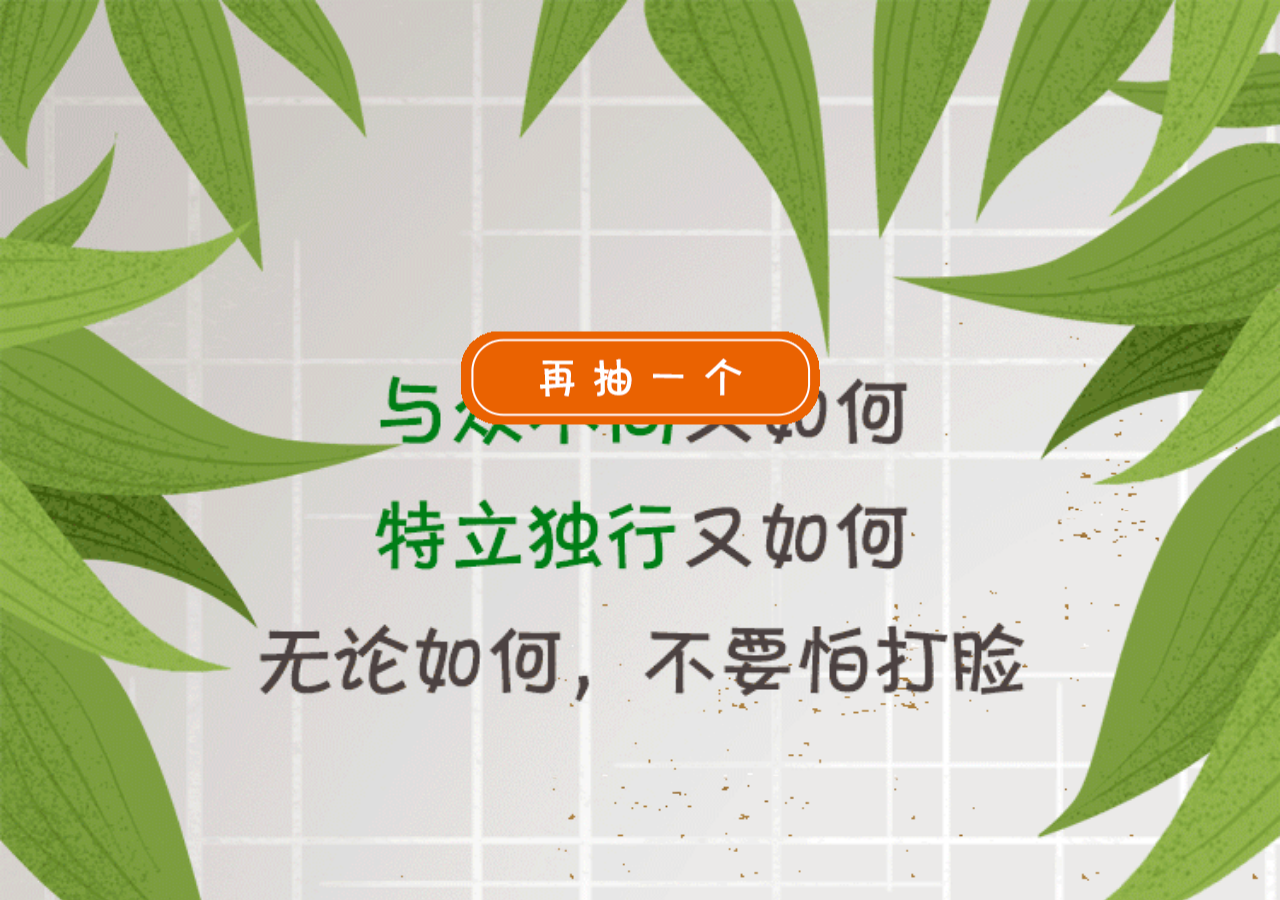
<file: duanwu/eight.html>
<!DOCTYPE html>
<html lang="en">
<head>
    <meta charset="UTF-8">
    <meta http-equiv= "expires" content= "0"/>
    <meta name="viewport" content="width=device-width,initial-scale=1.0,maximum-scale=1.0,user-scalable=0">
    <meta http-equiv="X-UA-Compatible" content="ie=edge">
    <title>我只“粽”意你</title>
    <link rel="stylesheet" href="../css/duanwu_css/base.css">
    <style>
        *{margin: 0;padding: 0;}
        html,body{width: 100%;height: 100%;background: url(../images/duanwu_img/ditu_k.png) bottom center repeat;background-size: 100%;}
        .con{width: 100%;height: 100%;position: relative;background: url(../images/duanwu_img/008.png) top center no-repeat;background-size: 100%;}
        /* .img img{width: 100%;height: auto;display: block;margin: 0 auto;} */
        .con a{position: absolute;left: 50%;top: 42%;transform: translate(-50%,-50%)}
        .con img{width: 100%;height: auto;}
    </style>
    <script src="https://res.wx.qq.com/open/js/jweixin-1.2.0.js"></script>
    <script type="text/javascript">
      function is_weixin(){
        var ua = navigator.userAgent.toLowerCase();
        if(ua.match(/MicroMessenger/i)=="micromessenger") {//alert(1);
          return true;
        } else {//alert(2)
          return false;
        };
      };
      if(is_weixin()){
        var link = "${obj.link?!''}";
        var type = "link";
        var dataUrl = "";//"${obj.dataUrl}";
        var img_url = "https://dgtt.besttoptoday.com/series/list/20206/e2i6WpjsE2.jpg";
        wx.config({
          debug: false, // 开启调试模式,调用的所有api的返回值会在客户端alert出来，若要查看传入的参数，可以在pc端打开，参数信息会通过log打出，仅在pc端时才会打印。
          appId: "${obj.appId?!''}", // 必填，公众号的唯一标识
          timestamp: "${obj.timestamp?!''}", // 必填，生成签名的时间戳
          nonceStr: "${obj.nonceStr?!''}", // 必填，生成签名的随机串
          signature: "${obj.signature?!''}", // 必填，签名，见附录1
          jsApiList: [
            'checkJsApi',
            'onMenuShareTimeline',
            'onMenuShareAppMessage',
            'onMenuShareQQ',
            'onMenuShareWeibo',
            'onMenuShareQZone',
            'hideMenuItems',
            'showMenuItems',
            'hideAllNonBaseMenuItem',
            'showAllNonBaseMenuItem',
            'translateVoice',
            'startRecord',
            'stopRecord',
            'onVoiceRecordEnd',
            'playVoice',
            'onVoicePlayEnd',
            'pauseVoice',
            'stopVoice',
            'uploadVoice',
            'downloadVoice'
          ]  // 必填，需要使用的JS接口列表，所有JS接口列表见附录2 ngrok
        });

        wx.ready(function(){

          wx.hideMenuItems({
            menuList: ["menuItem:copyUrl"] // 要隐藏的菜单项，只能隐藏“传播类”和“保护类”按钮
          });
          // config信息验证后会执行ready方法，所有接口调用都必须在config接口获得结果之后，config是一个客户端的异步操作，所以如果需要在页面加载时就调用相关接口，则须把相关接口放在ready函数中调用来确保正确执行。对于用户触发时才调用的接口，则可以直接调用，不需要放在ready函数中。

          //分享到朋友圈
          wx.onMenuShareTimeline({
            title: "这个端午，我只“粽”意你", // 分享标题
            link: link, // 分享链接，该链接域名必须与当前企业的可信域名一致
            imgUrl: img_url , // 分享图标
            dataUrl: dataUrl,
            success: function () {
              // 用户确认分享后执行的回调函数
              // $.post("zhuanfa",{"id":audioId},function(data){console.log("转发成功！")});
            },
            cancel: function () {
              // 用户取消分享后执行的回调函数
            }
          });

          //分享到朋友
          wx.onMenuShareAppMessage({
            title: "这个端午，我只“粽”意你", // 分享标题
            desc: "今今乐道读书会为你献上端午“盲粽”", // 分享描述
            link: link, // 分享链接，该链接域名必须与当前企业的可信域名一致
            imgUrl: img_url, // 分享图标
            type: type, // 分享类型,music、video或link，不填默认为link
            dataUrl: dataUrl, // 如果type是music或video，则要提供数据链接，默认为空
            success: function () {
              // 用户确认分享后执行的回调函数
              // $.post("zhuanfa",{"id":audioId},function(data){console.log("转发成功！")});
            },
            cancel: function () {
              // 用户取消分享后执行的回调函数
            }
          });
        });
      }
    </script>
</head>
<body>
<div style="display:none"><p class="bbh_p">50</p ><p id="shortTitle" style="display:none;">今今乐道读书会为你献上端午“盲粽”</p >
    <img src="../images/duanwu_img/share.jpg" style="display:none;" id="picture"><span id="shareUrl">${obj.link}</span></div>
<div class="con">
    <a href="javascript:;" class="again">
        <img src="../images/duanwu_img/003-bt.png" alt="">
    </a>
</div>
<div class="share" style="display: none;"></div>
<div class="qrcode" style="display: none;"></div>
<script src="../js/jquery-1.8.3.min.js"></script>
<!--分享-->
<script type="text/javascript">
  var u = navigator.userAgent, app =  navigator.appVersion;
  var isAndroid = u.indexOf('Android') > -1 ||  u.indexOf('Linux') > -1; //android终端或者uc浏览器
  var isiOS = !!u.match(/\(i[^;]+;( U;)? CPU.+Mac  OS X/); //ios终端
  var isiosapp = u.indexOf('Safari') == -1 &&  u.indexOf('Language') == -1 &&  u.indexOf('MicroMessenger') == -1;
  var isanapp = u.indexOf('igetapp') > -1;
  //判断该页面是否在微信上？
  function is_weixn(){
    var ua = navigator.userAgent.toLowerCase();
    if(ua.match(/MicroMessenger/i)=="micromessenger")  {//alert(1);
      return true;
    } else {//alert(2)
      return false;
    };
  };
  function toptodayandroid(top){
    var bt = "这个端午，我只“粽”意你";
    var fb =  "今今乐道读书会为你献上端午“盲粽”";
    var pic =  "https://dgtt.besttoptoday.com/series/list/20206/e2i6WpjsE2.jpg";
    var url = "${obj.link}";
    //url = "http://"+url+"/index/share?ucid=${obj.user_id}";
    console.log(url);
    var bb = top;
    $(".bbh_p").text(bb);
    if(bb>=43){
      function chc(){
        window.local_obj.getShareInfo(bt,fb,pic,url);
      };
      chc();
    };
  };
  //ios显示分享按钮
  //微信
  if(is_weixn()){
    $('.qrcode').show();
    $('.share').remove();
  }
  // iOS 浏览器和 Android 浏览器
  if(!is_weixn() && !isiosapp && isiOS || !is_weixn() && !isanapp && isAndroid){
    $('.qrcode').show();
    $('.share').remove();
  }
  // iosAPP AndroidAPP
  if(isiOS&&isiosapp){
    //判断选择的哪个
    $('.share').show();
    $('.qrcode').remove();
    $('.share').click(function(){
      window.location = "share://share_text";
    });
  }else if(isAndroid && isanapp){
    $('.share').show();
    $('.qrcode').remove();
    $('.share').click(function(){
      window.local_obj.shouldStartLoadWithRequest("share://share_text");
    });
  }
</script>
<!--判断环境-->
<script type="text/javascript">
  window.onload = function() {
    $(function() {
      //判断手机环境
      var u = navigator.userAgent, app = navigator.appVersion;
      var isAndroid = u.indexOf('Android') > -1
        || u.indexOf('Linux') > -1; //android终端或者uc浏览器
      var isiOS = !!u.match(/\(i[^;]+;( U;)? CPU.+Mac OS X/); //ios终端
      var isiosapp = u.indexOf('Safari') == -1
        && u.indexOf('Language') == -1
        && u.indexOf('MicroMessenger') == -1;
      var isanapp = u.indexOf('igetapp') > -1;
      function is_weixn() {
        var ua = navigator.userAgent.toLowerCase();
        if (ua.match(/MicroMessenger/i) == "micromessenger") {
          return true;
        } else {
          return false;
        }
        ;
      }
      ;

      if(isiOS && screen.height >= 812 && isiosapp && !is_weixn()){
      // if (isiOS && screen.height >= 812 && !is_weixn()) {
        // iphone x app
        $('body').css("margin-top","88px");
        $('body').css("padding-bottom","34px");
        var oMeta = document.createElement('meta');
        oMeta.content = 'width=device-width, initial-scale=1.0, maximum-scale=1.0, user-scalable=no,viewport-fit=cover';
        oMeta.name = 'viewport';
        document.getElementsByTagName('head')[0].appendChild(oMeta);
        $(".con a").css({top: '35%'})

      }


      if ((screen.height < 667 && !is_weixn())) {
        //iphone 5 app
        var oMeta = document.createElement('meta');
        oMeta.content = 'width=device-width, initial-scale=1.0, maximum-scale=1.0, user-scalable=no';
        oMeta.name = 'viewport';
        document.getElementsByTagName('head')[0].appendChild(oMeta);
        $(".con a").css({width: '125px'})

      };

      if ((screen.height < 667)) {
        //iphone 5 app
        var oMeta = document.createElement('meta');
        oMeta.content = 'width=device-width, initial-scale=1.0, maximum-scale=1.0, user-scalable=no';
        oMeta.name = 'viewport';
        document.getElementsByTagName('head')[0].appendChild(oMeta);
        $(".con a").css({width: '125px'})

      };
    })
  }
</script>
<script>
  $(".again").click(function () {
    window.location.replace("index_two?ucid=${obj.ucid}&isWKWebview=${obj.isWKWebview}");
  })
</script>
</body>
</html>
</file>
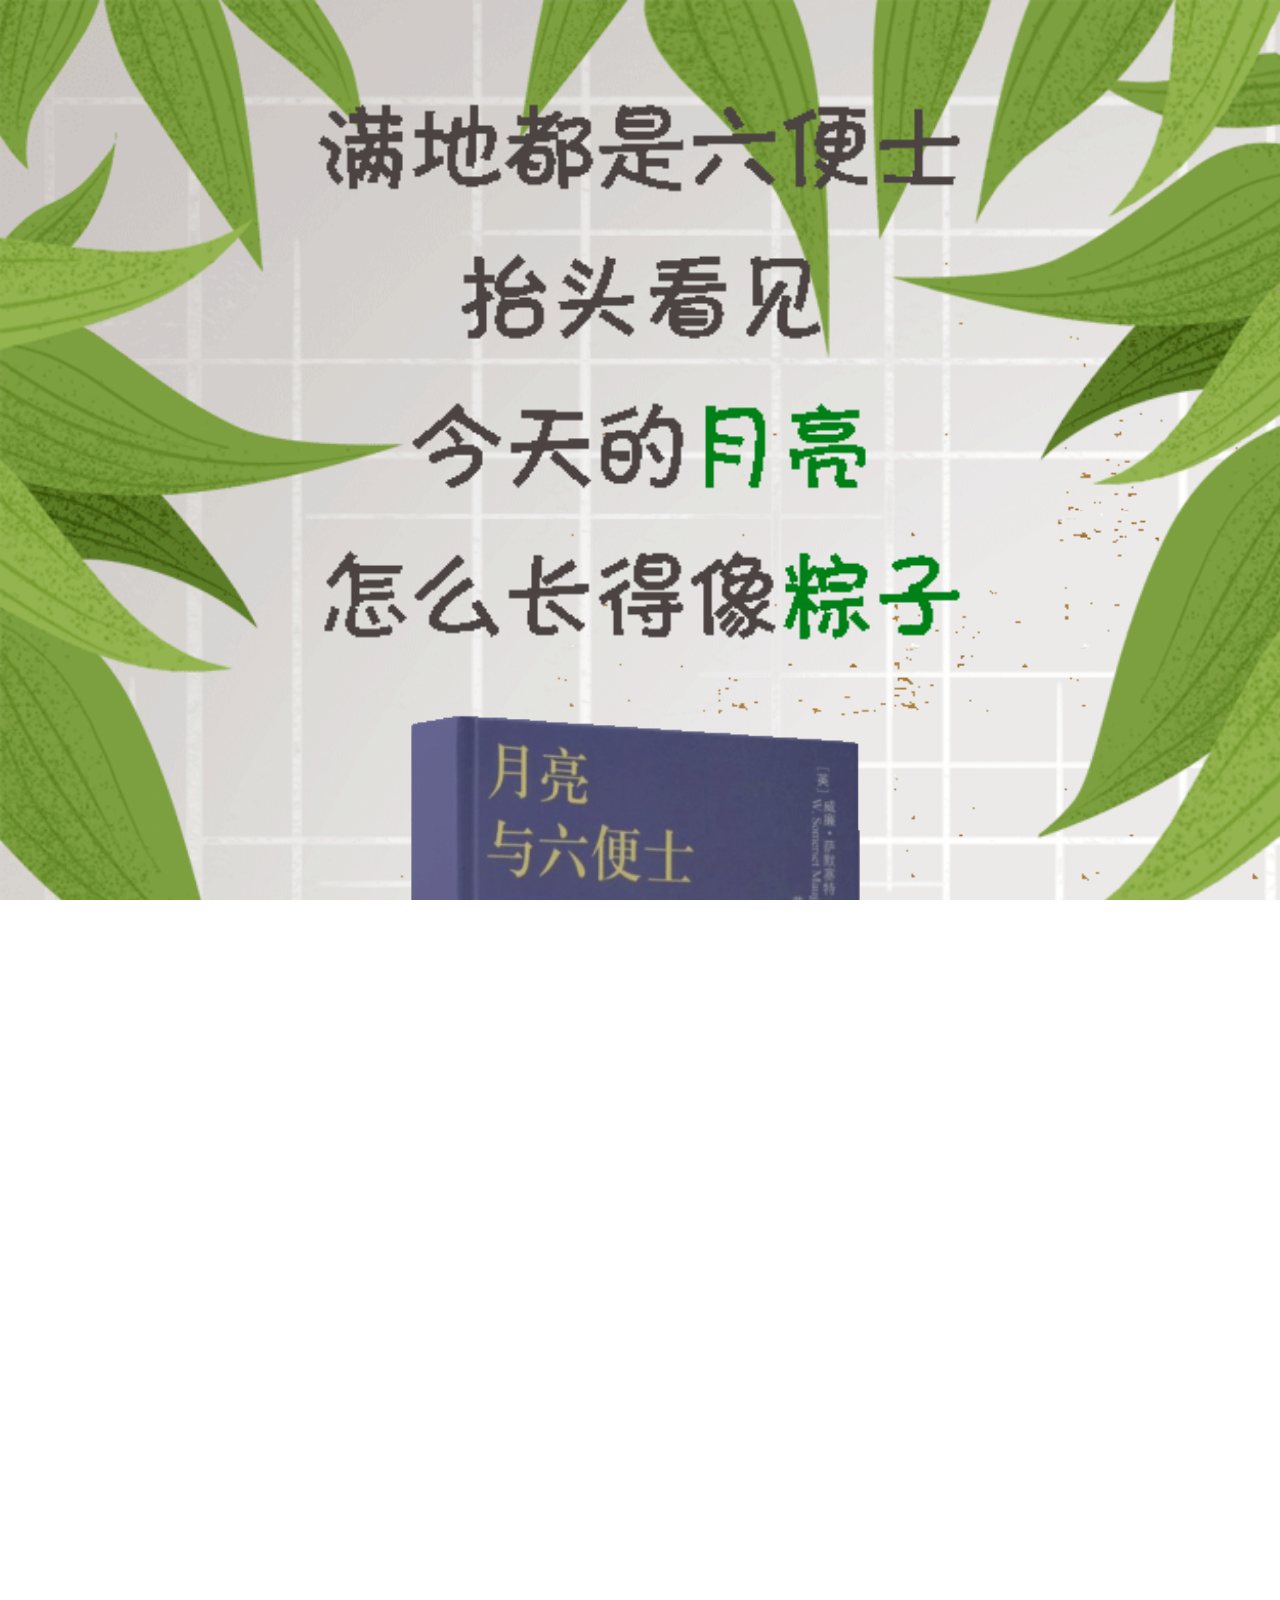
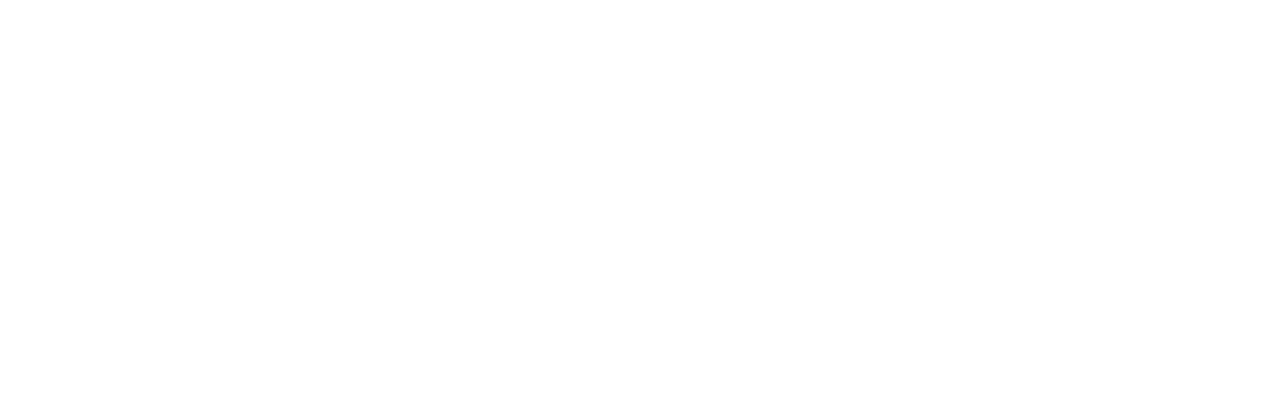
<file: duanwu/seven.html>
<!DOCTYPE html>
<html lang="en">
<head>
    <meta charset="UTF-8">
    <meta http-equiv= "expires" content= "0"/>
    <meta name="viewport" content="width=device-width,initial-scale=1.0,maximum-scale=1.0,user-scalable=0">
    <meta http-equiv="X-UA-Compatible" content="ie=edge">
    <title>我只“粽”意你</title>
    <link rel="stylesheet" href="../css/duanwu_css/base.css">
    <style>
        *{margin: 0;padding: 0;}
        html,body{width: 100%;height: 100%;background: url(../images/duanwu_img/ditu_k.png) bottom center repeat;background-size: 100%;}
        .con{width: 100%;height: 100%;position: relative;background: url(../images/duanwu_img/bg-dt.png) top center no-repeat;background-size: 100%;}
        /* .img img{width: 100%;height: auto;display: block;margin: 0 auto;} */
        /*.con a{position: absolute;left: 50%;bottom: -10%;transform: translate(-50%,-50%)}*/
        /*.con img{width: 100%;height: auto;margin-bottom: 10px}*/
        /*.book{width: 46%;position: absolute;left: 50%;bottom: 3%;transform: translate(-50%,-50%)}*/
        .text{padding-top: 5%;width: 80%;}
        img{width: 100%;height: auto;}
        .con div{margin-left: auto;margin-right: auto;}
        .con .book{padding-top: 2%;width: 45%;}
        .con a{padding-top: 10%;width: 100%;display: inline-block;text-align: center;}
        .con a img{padding-top: 2%;width: 50%;}
    </style>
    <script src="https://res.wx.qq.com/open/js/jweixin-1.2.0.js"></script>
    <script type="text/javascript">
      function is_weixin(){
        var ua = navigator.userAgent.toLowerCase();
        if(ua.match(/MicroMessenger/i)=="micromessenger") {//alert(1);
          return true;
        } else {//alert(2)
          return false;
        };
      };
      if(is_weixin()){
        var link = "${obj.link?!''}";
        var type = "link";
        var dataUrl = "";//"${obj.dataUrl}";
        var img_url = "https://dgtt.besttoptoday.com/series/list/20206/e2i6WpjsE2.jpg";
        wx.config({
          debug: false, // 开启调试模式,调用的所有api的返回值会在客户端alert出来，若要查看传入的参数，可以在pc端打开，参数信息会通过log打出，仅在pc端时才会打印。
          appId: "${obj.appId?!''}", // 必填，公众号的唯一标识
          timestamp: "${obj.timestamp?!''}", // 必填，生成签名的时间戳
          nonceStr: "${obj.nonceStr?!''}", // 必填，生成签名的随机串
          signature: "${obj.signature?!''}", // 必填，签名，见附录1
          jsApiList: [
            'checkJsApi',
            'onMenuShareTimeline',
            'onMenuShareAppMessage',
            'onMenuShareQQ',
            'onMenuShareWeibo',
            'onMenuShareQZone',
            'hideMenuItems',
            'showMenuItems',
            'hideAllNonBaseMenuItem',
            'showAllNonBaseMenuItem',
            'translateVoice',
            'startRecord',
            'stopRecord',
            'onVoiceRecordEnd',
            'playVoice',
            'onVoicePlayEnd',
            'pauseVoice',
            'stopVoice',
            'uploadVoice',
            'downloadVoice'
          ]  // 必填，需要使用的JS接口列表，所有JS接口列表见附录2 ngrok
        });

        wx.ready(function(){

          wx.hideMenuItems({
            menuList: ["menuItem:copyUrl"] // 要隐藏的菜单项，只能隐藏“传播类”和“保护类”按钮
          });
          // config信息验证后会执行ready方法，所有接口调用都必须在config接口获得结果之后，config是一个客户端的异步操作，所以如果需要在页面加载时就调用相关接口，则须把相关接口放在ready函数中调用来确保正确执行。对于用户触发时才调用的接口，则可以直接调用，不需要放在ready函数中。

          //分享到朋友圈
          wx.onMenuShareTimeline({
            title: "这个端午，我只“粽”意你", // 分享标题
            link: link, // 分享链接，该链接域名必须与当前企业的可信域名一致
            imgUrl: img_url , // 分享图标
            dataUrl: dataUrl,
            success: function () {
              // 用户确认分享后执行的回调函数
              // $.post("zhuanfa",{"id":audioId},function(data){console.log("转发成功！")});
            },
            cancel: function () {
              // 用户取消分享后执行的回调函数
            }
          });

          //分享到朋友
          wx.onMenuShareAppMessage({
            title: "这个端午，我只“粽”意你", // 分享标题
            desc: "今今乐道读书会为你献上端午“盲粽”", // 分享描述
            link: link, // 分享链接，该链接域名必须与当前企业的可信域名一致
            imgUrl: img_url, // 分享图标
            type: type, // 分享类型,music、video或link，不填默认为link
            dataUrl: dataUrl, // 如果type是music或video，则要提供数据链接，默认为空
            success: function () {
              // 用户确认分享后执行的回调函数
              // $.post("zhuanfa",{"id":audioId},function(data){console.log("转发成功！")});
            },
            cancel: function () {
              // 用户取消分享后执行的回调函数
            }
          });
        });
      }
    </script>
</head>
<body>
<div style="display:none"><p class="bbh_p">50</p ><p id="shortTitle" style="display:none;">今今乐道读书会为你献上端午“盲粽”</p >
    <img src="../images/duanwu_img/share.jpg" style="display:none;" id="picture"><span id="shareUrl">${obj.link}</span></div>
<div class="con">
    <div class="text"><img src="../images/duanwu_img/007-text.png" alt=""></div>
    <div class="book"><img src="../images/duanwu_img/007-book.png" alt=""></div>
    <a href="javascript:;">
        <img class="listen" src="../images/duanwu_img/004-chuo.png" alt="">
        <img class="again" src="../images/duanwu_img/004-again.png" alt="">
    </a>
</div>
<div class="share" style="display: none;"></div>
<div class="qrcode" style="display: none;"></div>
<script src="../js/jquery-1.8.3.min.js"></script>
<!--分享-->
<script type="text/javascript">
  var u = navigator.userAgent, app =  navigator.appVersion;
  var isAndroid = u.indexOf('Android') > -1 ||  u.indexOf('Linux') > -1; //android终端或者uc浏览器
  var isiOS = !!u.match(/\(i[^;]+;( U;)? CPU.+Mac  OS X/); //ios终端
  var isiosapp = u.indexOf('Safari') == -1 &&  u.indexOf('Language') == -1 &&  u.indexOf('MicroMessenger') == -1;
  var isanapp = u.indexOf('igetapp') > -1;
  //判断该页面是否在微信上？
  function is_weixn(){
    var ua = navigator.userAgent.toLowerCase();
    if(ua.match(/MicroMessenger/i)=="micromessenger")  {//alert(1);
      return true;
    } else {//alert(2)
      return false;
    };
  };
  function toptodayandroid(top){
    var bt = "这个端午，我只“粽”意你";
    var fb =  "今今乐道读书会为你献上端午“盲粽”";
    var pic =  "https://dgtt.besttoptoday.com/series/list/20206/e2i6WpjsE2.jpg";
    var url = "${obj.link}";
    //url = "http://"+url+"/index/share?ucid=${obj.user_id}";
    console.log(url);
    var bb = top;
    $(".bbh_p").text(bb);
    if(bb>=43){
      function chc(){
        window.local_obj.getShareInfo(bt,fb,pic,url);
      };
      chc();
    };
  };
  //ios显示分享按钮
  //微信
  if(is_weixn()){
    $('.qrcode').show();
    $('.share').remove();
  }
  // iOS 浏览器和 Android 浏览器
  if(!is_weixn() && !isiosapp && isiOS || !is_weixn() && !isanapp && isAndroid){
    $('.qrcode').show();
    $('.share').remove();
  }
  // iosAPP AndroidAPP
  if(isiOS&&isiosapp){
    //判断选择的哪个
    $('.share').show();
    $('.qrcode').remove();
    $('.share').click(function(){
      window.location = "share://share_text";
    });
  }else if(isAndroid && isanapp){
    $('.share').show();
    $('.qrcode').remove();
    $('.share').click(function(){
      window.local_obj.shouldStartLoadWithRequest("share://share_text");
    });
  }
</script>
<!--判断环境-->
<script type="text/javascript">
  window.onload = function() {
    $(function() {
      //判断手机环境
      var u = navigator.userAgent, app = navigator.appVersion;
      var isAndroid = u.indexOf('Android') > -1
        || u.indexOf('Linux') > -1; //android终端或者uc浏览器
      var isiOS = !!u.match(/\(i[^;]+;( U;)? CPU.+Mac OS X/); //ios终端
      var isiosapp = u.indexOf('Safari') == -1
        && u.indexOf('Language') == -1
        && u.indexOf('MicroMessenger') == -1;
      var isanapp = u.indexOf('igetapp') > -1;
      function is_weixn() {
        var ua = navigator.userAgent.toLowerCase();
        if (ua.match(/MicroMessenger/i) == "micromessenger") {
          return true;
        } else {
          return false;
        }
        ;
      }
      ;

      if(isiOS && screen.height >= 812 && isiosapp && !is_weixn()){
      // if (isiOS && screen.height >= 812 && !is_weixn()) {
        // iphone x app
        $('body').css("margin-top","88px");
        $('body').css("padding-bottom","34px");
        var oMeta = document.createElement('meta');
        oMeta.content = 'width=device-width, initial-scale=1.0, maximum-scale=1.0, user-scalable=no,viewport-fit=cover';
        oMeta.name = 'viewport';
        document.getElementsByTagName('head')[0].appendChild(oMeta);
        // $(".con a").css({bottom: '3%'})
        // $(".book").css({bottom: '20%'})

      }


      if ((screen.height < 667 && !is_weixn())) {
        //iphone 5 app
        var oMeta = document.createElement('meta');
        oMeta.content = 'width=device-width, initial-scale=1.0, maximum-scale=1.0, user-scalable=no';
        oMeta.name = 'viewport';
        document.getElementsByTagName('head')[0].appendChild(oMeta);
        // $(".con a").css({width: '125px',bottom: '-6%'})
        // $(".book").css({bottom: '-3%',width: '35%'})

      };

      if ((screen.height < 667)) {
        //iphone 5 app
        var oMeta = document.createElement('meta');
        oMeta.content = 'width=device-width, initial-scale=1.0, maximum-scale=1.0, user-scalable=no';
        oMeta.name = 'viewport';
        document.getElementsByTagName('head')[0].appendChild(oMeta);
        // $(".con a").css({width: '125px',bottom: '-6%'})
        // $(".book").css({bottom: '-3%',width: '35%'})

      };
    })
  }
</script>
<script>
  $(".listen").click(function () {
    window.location.href='https://appi.besttoptoday.com/resource/audioDetail?ID=K5v71rYyxOhmzCyQmwkzOUcxocNevMjvsNJ18Wyxz6nGK10648ax1vpCGAh9MJWLq6L9DQP1&unid=10648810&user_id=d3Q8sTBCVIcjt810TvRzOCNWgjAlRF2NGrFrLSU5fAYXfnCQedkcVdNtxTbXsh2XcYbjRsg1&push_id=1471430&version=3.1.3'
  })

  $(".again").click(function () {
    // window.location.replace(document.referrer);
    window.location.replace("index_two?ucid=${obj.ucid}&isWKWebview=${obj.isWKWebview}");
  })
</script>
</body>
</html>
</file>
<file: css/duanwu_css/base.css>
/* CSS Document */
html { font-family: sans-serif; -ms-text-size-adjust: 100%; -webkit-text-size-adjust: 100%;-webkit-tap-highlight-color: rgba(0,0,0,0);overflow-x: hidden;}
body { margin: 0; font-size: 14px; line-height: 1.5; color: #333; background-color: #fff; overflow-x: hidden;}
a { background: transparent; text-decoration: none; color: #08c; }
/*
a:active,a:hover { outline: 0; }
a:hover { color: #006699; }
*/
a img{ cursor: pointer; }
.box img{ cursor: pointer; }
img { border: none; vertical-align: middle; -ms-interpolation-mode: bicubic; }
button,input,optgroup,select,textarea { color: inherit; font: inherit; margin: 0; }
button,select { text-transform: none; }
button,html input[type="button"],input[type="reset"],input[type="submit"] { -webkit-appearance: button; cursor: pointer; *overflow: visible; }
button[disabled],html input[disabled] { cursor: default; }
button::-moz-focus-inner,input::-moz-focus-inner { border: 0; padding: 0; }
input { line-height: normal; }
input[type="checkbox"],
input[type="radio"] { box-sizing: border-box; padding: 0; *height: 13px; *width: 13px; }
input[type="number"]::-webkit-inner-spin-button,
input[type="number"]::-webkit-outer-spin-button { height: auto; }
input[type="search"] { -webkit-appearance: textfield; box-sizing: content-box; }
input[type="search"]::-webkit-search-cancel-button,
input[type="search"]::-webkit-search-decoration { -webkit-appearance: none; }
input { margin: 0; padding: 0; border: none; background-color: transparent; outline: none; }
textarea { overflow: auto; resize: vertical; resize: none; }
table { border-collapse: collapse; border-spacing: 0; }
td,th { padding: 0; }
html,button,input,select,textarea { font-family: "Microsoft Yahei", "微软雅黑", "SimSun", "宋体", "Verdana", "Arial"; }
h1,h2,h3,h4,h5,h6,p,figure,form,blockquote { margin: 0; }
ul,ol,dl,dd { margin: 0; padding: 0; }
ul,ol { list-style: none outside none; }
h1,h2,h3 { line-height: 2; font-weight: normal; }
h1 { font-size: 21px; }
h2 { font-size: 18px; }
h3 { font-size: 16px; }
h4 { font-size: 14px; }
h5,h6 { font-size: 12px; text-transform: uppercase; }
input:-moz-placeholder,textarea:-moz-placeholder { color: #ccc; }
input::-moz-placeholder,textarea::-moz-placeholder { color: #ccc; }
input:-ms-input-placeholder,textarea:-ms-input-placeholder { color: #ccc; }
input::-webkit-input-placeholder,textarea::-webkit-input-placeholder { color: #ccc; }
a { blr: expression(this.onFocus=this.blur())}
a { outline: none; }
em,i { font-style: normal; }
.cf:before,.cf:after { content: ""; display: table; }
.cf:after { clear: both; }
.cf { *zoom: 1; }
.fl { float: left; }
.fr { float: right; }
/*::-webkit-scrollbar{*/
/*    width: 20px;*/
/*    height: 20px;*/
/*}*/
/*::-webkit-scrollbar-track,*/
/*::-webkit-scrollbar-thumb {*/
/*    border-radius: 999px;*/
/*    border: 5px solid transparent;*/
/*}*/
/*::-webkit-scrollbar-track {*/
/*    box-shadow: 1px 1px 5px rgba(0,0,0,.2) inset;*/
/*}*/
/*::-webkit-scrollbar-thumb {*/
/*    min-height: 20px;*/
/*    background-clip: content-box;*/
/*    box-shadow: 0 0 0 5px rgba(0,0,0,.2) inset;*/
/*}*/
/*::-webkit-scrollbar-corner {*/
/*    background: transparent;*/
/*}*/
.con::-webkit-scrollbar { width: 0 !important }
.con::-webkit-scrollbar { display: none; }
.con { -ms-overflow-style: none; }
.con { overflow: -moz-scrollbars-none; }
</file>
